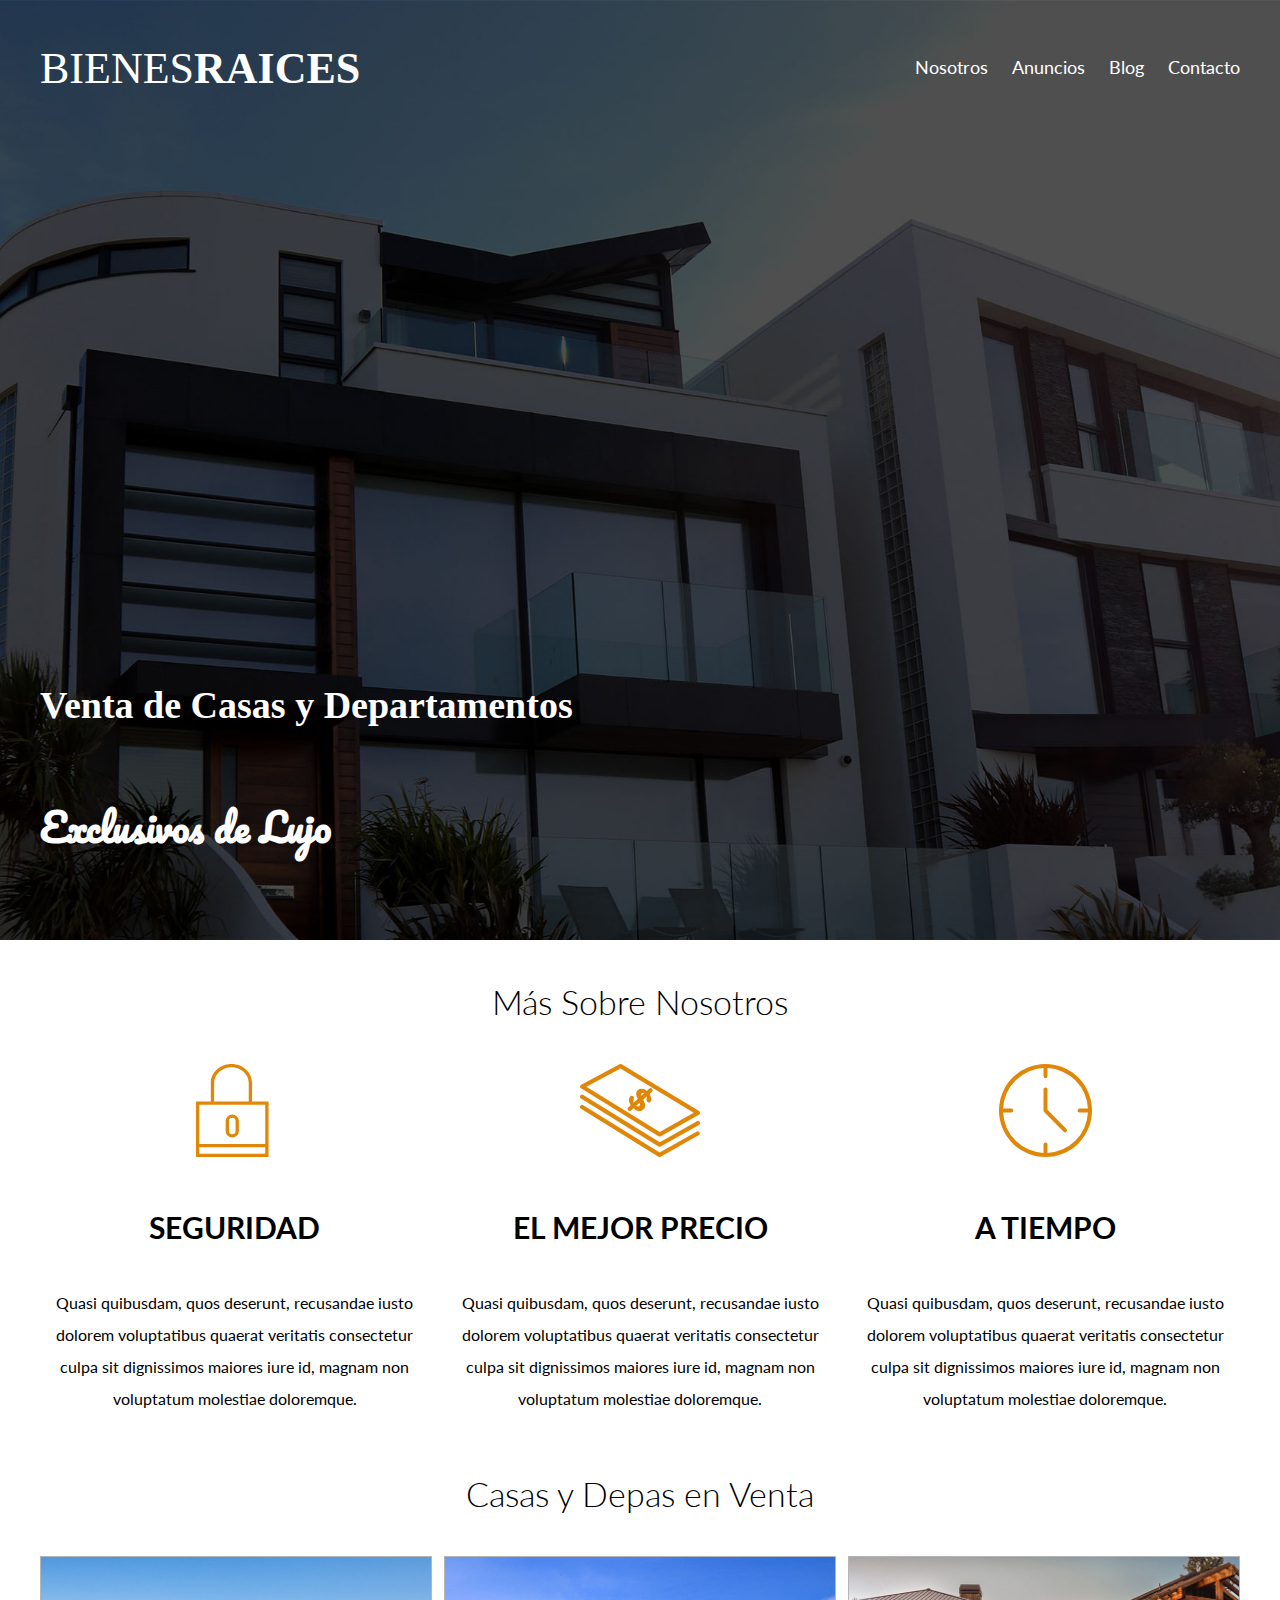
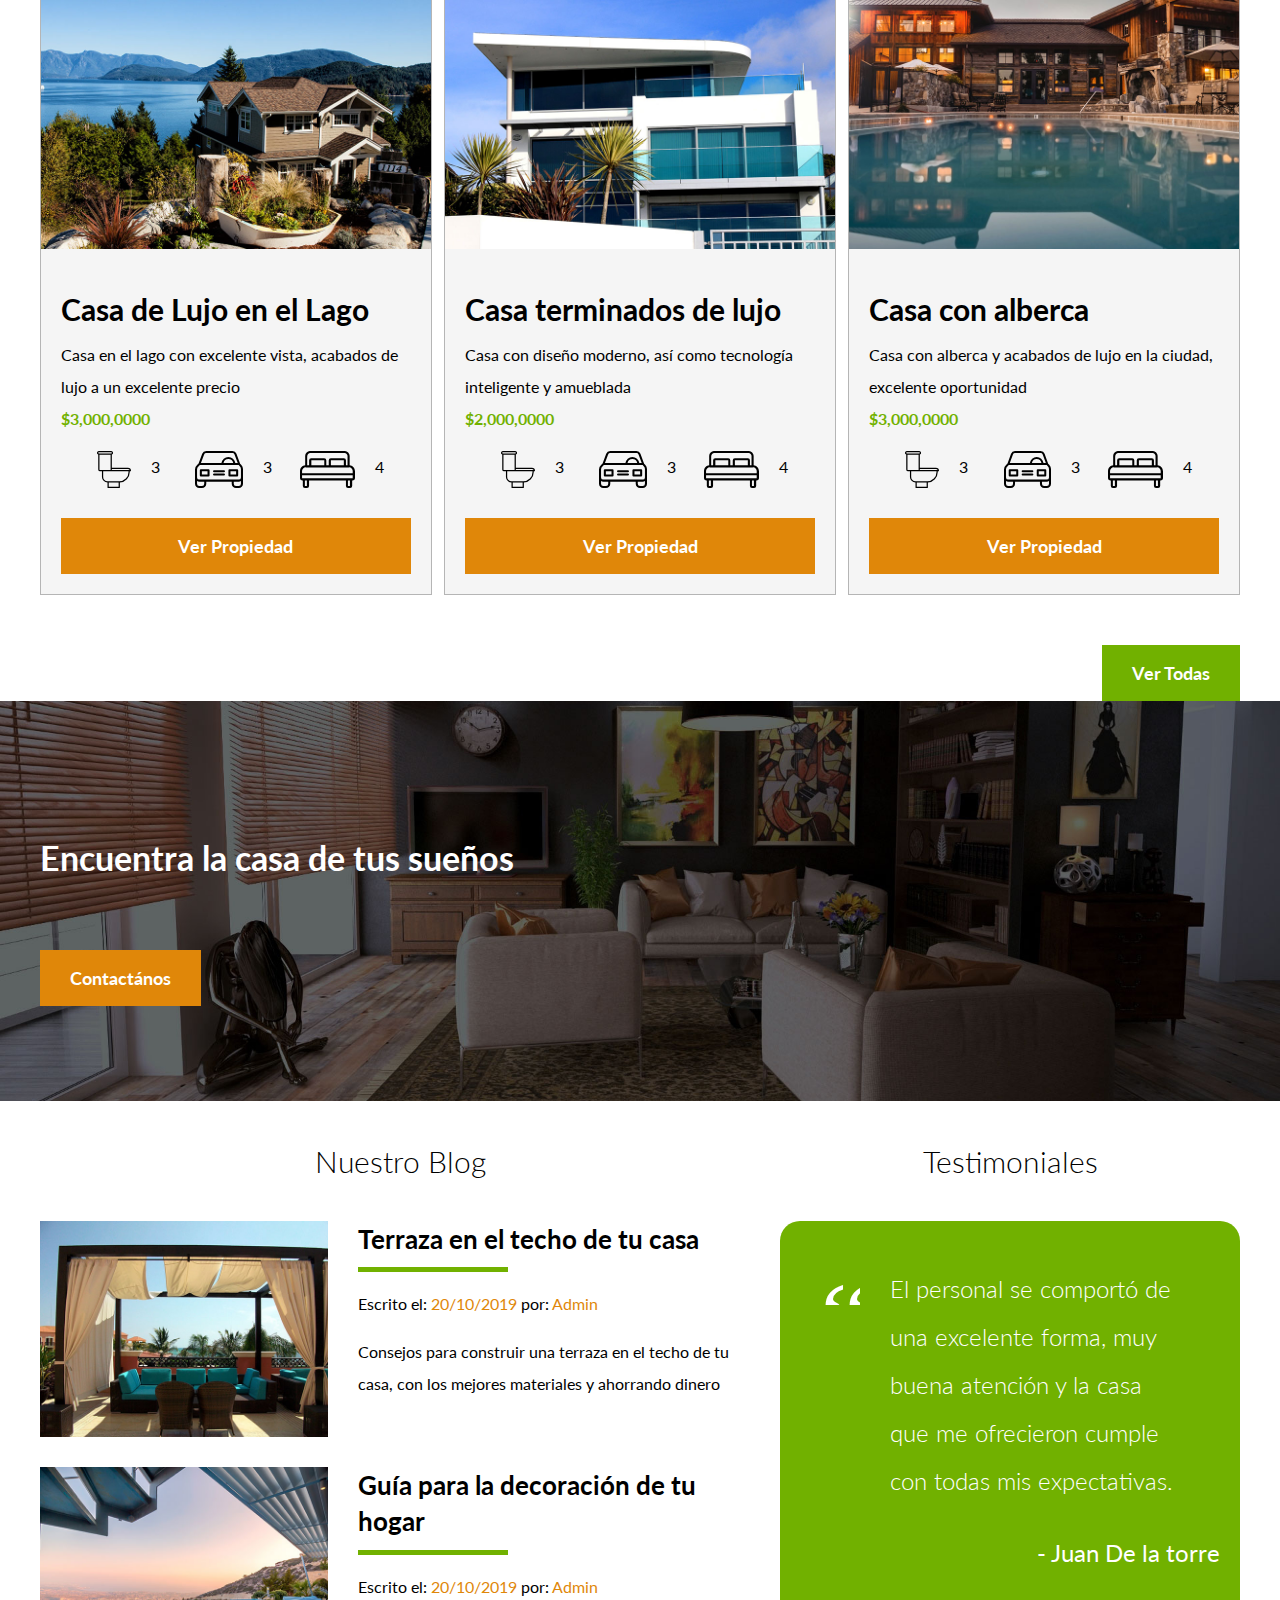
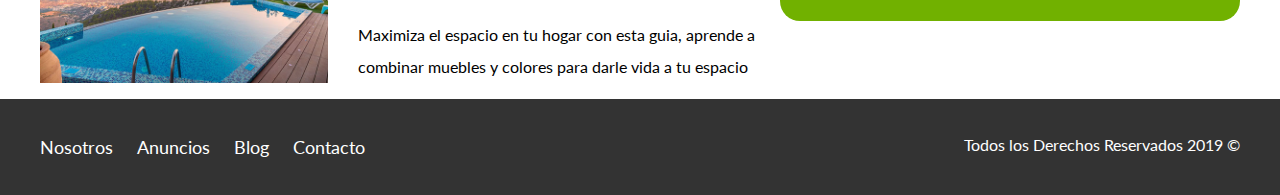
<file: index.html>
<!DOCTYPE html>
<html lang="en">

<head>
    <meta charset="UTF-8">
    <title>Bienes Raices</title>
    <link rel="stylesheet" href="normalize.css">
    <link rel="stylesheet" href="css/estilos.css">
    <link href="https://fonts.googleapis.com/css?family=Lato:300,400,700,900" rel="stylesheet"> 
    <link href="https://fonts.googleapis.com/css?family=Baloo+Bhai|Pacifico&display=swap" rel="stylesheet">
</head>

<body>

<!--Cabecera-->
    <header class="site-header cabecera">
        
        <div class="contenedor header">
              <!--este div controla los contenidos de la barra-->              
            <div class="logo-nav">                
                <img src="img/logo.svg" alt="Logotipo">            
              
                <!--Menu-->
                <nav class="navegar">
                    <a target="_blank" rel="noreferrer" href="nosotros.html">Nosotros</a>
                    <a target="_blank" rel="noreferrer" href="anuncios.html">Anuncios</a>
                    <a target="_blank" rel="noreferrer" href="blog.html">Blog</a>
                    <a target="_blank" rel="noreferrer" href="contacto.html">Contacto</a>
                </nav>

            </div>
            
            <div class="texto">
                    <h1 id="titulo1">Venta de Casas y Departamentos</h1>
                    <h1 id="titulo2">Exclusivos de Lujo</h1>
            </div>
           

        </div> 

    </header>

<!--Seccion nosotros-->
    <section class="contenedor nosotros">
        <h2 class="fw-300 centrar-texto">Más Sobre Nosotros</h2>
        <div class="iconos">
            <div class="icono">
                <img src="img/icono1.svg" alt="Icono Seguridad">
                <h3>Seguridad</h3>
                <p>Quasi quibusdam, quos deserunt, recusandae iusto dolorem voluptatibus quaerat veritatis consectetur culpa sit dignissimos maiores iure id, magnam non voluptatum molestiae doloremque.</p>
            </div>

            <div class="icono">
                <img src="img/icono2.svg" alt="Icono Mejor Precio">
                <h3>El Mejor Precio</h3>
                <p>Quasi quibusdam, quos deserunt, recusandae iusto dolorem voluptatibus quaerat veritatis consectetur culpa sit dignissimos maiores iure id, magnam non voluptatum molestiae doloremque.</p>
            </div>

            <div class="icono">
                <img src="img/icono3.svg" alt="Icono a Tiempo">
                <h3>A Tiempo</h3>
                <p>Quasi quibusdam, quos deserunt, recusandae iusto dolorem voluptatibus quaerat veritatis consectetur culpa sit dignissimos maiores iure id, magnam non voluptatum molestiae doloremque.</p>
            </div>
        </div>
    </section>

<!--Seccion Casas y departamentos-->
    <main class="contenedor">
        <h2 class="fw-300 centrar-texto">Casas y Depas en Venta</h2>
         <!--Division de anuncios-->
        <div class="anuncios">
         <!--anuncio particular-->
            <div class="anuncio">
                <img src="img/anuncio1.jpg" alt="Anuncio casa en el lago">
                <!--Contenido-->
                <div class="canuncio">
                    <h3>Casa de Lujo en el Lago</h3>
                    <p>Casa en el lago con excelente vista, acabados de lujo a un excelente precio</p>
                    <p class="precio">$3,000,0000</p>
                     <!--Iconos-->
                    <ul class="caracteristicas">
                        <li>
                            <img src="img/icono_wc.svg" alt="wc">
                            <p>3</p>
                        </li>
                        <li>
                            <img src="img/icono_estacionamiento.svg" alt="auto">
                            <p>3</p>
                        </li>
                        <li>
                            <img src="img/icono_dormitorio.svg" alt="habitacion">
                            <p>4</p>
                        </li>
                    </ul>
                    <!--Boton Amarillo-->
                    <a href="anuncio.html" class="boton boton-amarillo d-block">Ver Propiedad</a>
                </div>
            </div>

            <div class="anuncio">
                <img src="img/anuncio2.jpg" alt="Anuncio casa de lujo">
                <div class="canuncio">
                    <h3>Casa terminados de lujo</h3>
                    <p>Casa con diseño moderno, así como tecnología inteligente y amueblada</p>
                    <p class="precio">$2,000,0000</p>
                    <ul class="caracteristicas">
                        <li>
                            <img src="img/icono_wc.svg" alt="wc">
                            <p>3</p>
                        </li>
                        <li>
                            <img src="img/icono_estacionamiento.svg" alt="auto">
                            <p>3</p>
                        </li>
                        <li>
                            <img src="img/icono_dormitorio.svg" alt="habitacion">
                            <p>4</p>
                        </li>
                    </ul>

                    <a href="anuncio.html" class="boton boton-amarillo d-block">Ver Propiedad</a>
                </div>
            </div>

            <div class="anuncio">
                <img src="img/anuncio3.jpg" alt="Anuncio casa con alberca">
                <div class="canuncio">
                    <h3>Casa con alberca</h3>
                    <p>Casa con alberca y acabados de lujo en la ciudad, excelente oportunidad</p>
                    <p class="precio">$3,000,0000</p>
                    <ul class="caracteristicas">
                        <li>
                            <img src="img/icono_wc.svg" alt="wc">
                            <p>3</p>
                        </li>
                        <li>
                            <img src="img/icono_estacionamiento.svg" alt="auto">
                            <p>3</p>
                        </li>
                        <li>
                            <img src="img/icono_dormitorio.svg" alt="habitacion">
                            <p>4</p>
                        </li>
                    </ul>

                    <a href="anuncio.html" class="boton boton-amarillo d-block">Ver Propiedad</a>
                </div>
            </div>
        </div>
        <!--Boton verde-->
        <div class="ver-todas">
            <a href="anuncios.html" class="boton boton-verde">Ver Todas</a>
        </div>
    </main>

    <!--Contactoanos-->
    <section class="imagen-contacto">
        <div class="contenedor contacto">
            <h2>Encuentra la casa de tus sueños</h2>
            <a href="contacto.html" class="boton boton-amarillo">Contactános</a>
        </div>
    </section>

    <!--Blog-->
    <div class="seccion-blogs contenedor seccion">
        <section class="blog">
            <h3 class="centrar-texto fw-300">Nuestro Blog</h3>
           <!--articulo 1-->
            <article class="entrada">
                <div class="imagen">
                    <img src="img/blog1.jpg" alt="Entrada de blog">
                </div>
                <div class="articulo">
                    <a href="entrada.html">
                        <h4>Terraza  en el techo de tu casa</h4>
                    </a>
                    <p>Escrito el: <span> 20/10/2019 </span> por: <span> Admin </span> </p>
                    <p>Consejos para construir una terraza en el techo de tu casa, con los mejores materiales y ahorrando dinero</p>
                </div>
            </article>
            <!--articulo 2-->
            <article class="entrada">
                <div class="imagen">
                    <img src="img/blog2.jpg" alt="Entrada de blog">
                </div>
                <div class="articulo">
                    <a href="entrada.html">
                        <h4>Guía para la decoración de tu hogar</h4>
                    </a>
                    <p>Escrito el: <span> 20/10/2019 </span> por: <span> Admin </span> </p>
                    <p>Maximiza el espacio en tu hogar con esta guia, aprende a combinar muebles y colores para darle vida a tu espacio</p>
                </div>
            </article>
        </section>
        <!--Testimonial-->
        <section class="testimonial">
            <h3 class="centrar-texto fw-300">Testimoniales</h3>
            <div class="testimonio">
                
                <blockquote>
                    El personal se comportó de una excelente forma, muy buena atención y la casa que me ofrecieron cumple con todas mis expectativas.
                </blockquote>
                <p>- Juan De la torre</p>
            </div>
        </section>

    </div>

    <!--Pie-->
    <footer class="pie seccion">
        <div class="contenedor pie2">
            <nav class="navegar">
                <a target="_blank" rel="noreferrer" href="nosotros.html">Nosotros</a>
                <a target="_blank" rel="noreferrer" href="anuncios.html">Anuncios</a>
                <a target="_blank" rel="noreferrer" href="blog.html">Blog</a>
                <a target="_blank" rel="noreferrer" href="contacto.html">Contacto</a>
            </nav>
            <p class="derechos">Todos los Derechos Reservados 2019 &copy; </p>
        </div>
    </footer>

</body>

</html>
</file>
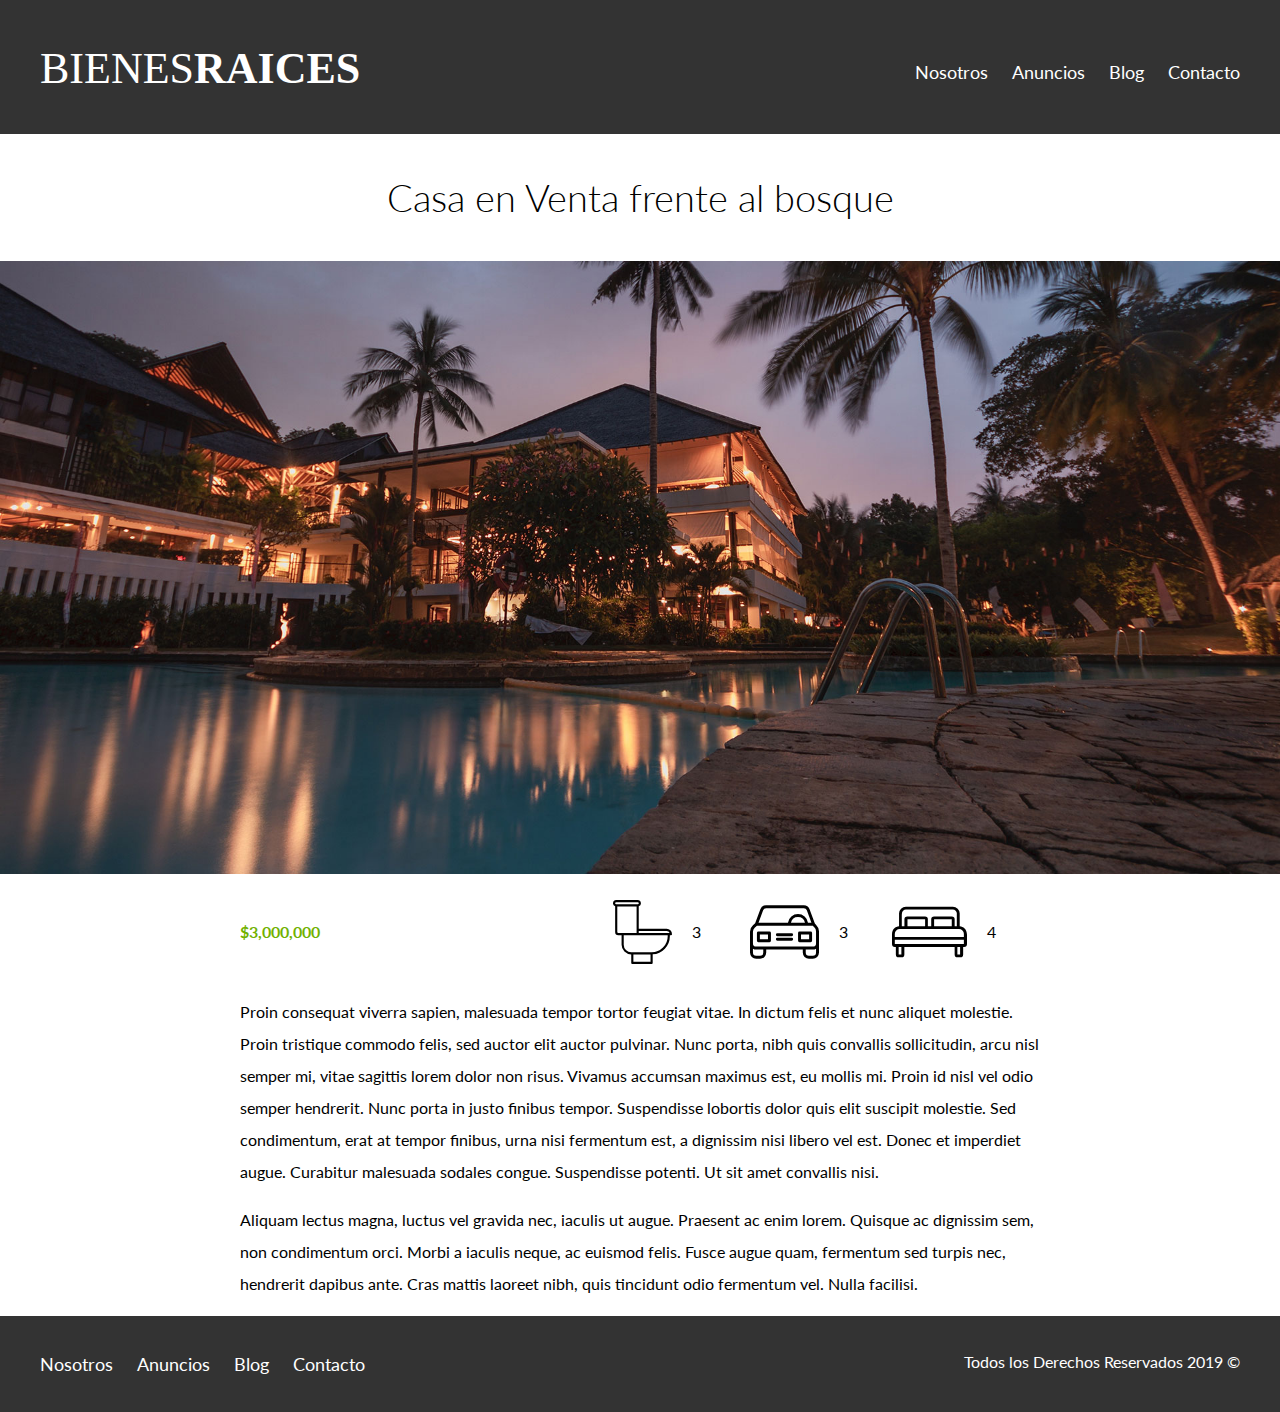
<file: anuncio.html>
<!DOCTYPE html>
<html lang="en">
<head>
    <meta charset="UTF-8">
    <title>Bienes Raices</title>
    <link rel="stylesheet" href="normalize.css">
    <link rel="stylesheet" href="css/estilos.css">
    <link href="https://fonts.googleapis.com/css?family=Lato:300,400,700,900" rel="stylesheet">
</head>
<body>

    <header class="site-header">
        <div class="contenedor header">
            <div class="logo-nav">
                <a href="/">
                    <img src="img/logo.svg" alt="Logotipo de Bienes Raices">
                </a>
               
                <nav class="navegar">
                    <a target="_blank" rel="noreferrer" href="nosotros.html">Nosotros</a>
                    <a target="_blank" rel="noreferrer" href="anuncios.html">Anuncios</a>
                    <a target="_blank" rel="noreferrer" href="blog.html">Blog</a>
                    <a target="_blank" rel="noreferrer" href="contacto.html">Contacto</a>
                </nav>
            </div>
        </div>
    </header>

    <h1 class="fw-300 centrar-texto">Casa en Venta frente al bosque</h1>
    <img src="img/destacada.jpg" alt="Imagen Anuncio">

    <main class="contenedor seccion contenido-centrado">
        <div class="resumen-propiedad">
            <p class="precio">$3,000,000</p>
            <ul class="caracteristicas">
                <li>
                    <img src="img/icono_wc.svg" alt="wc">
                    <p>3</p>
                </li>
                <li>
                    <img src="img/icono_estacionamiento.svg" alt="auto">
                    <p>3</p>
                </li>
                <li>
                    <img src="img/icono_dormitorio.svg" alt="habitacion">
                    <p>4</p>
                </li>
            </ul>
        </div>

        <p>Proin consequat viverra sapien, malesuada tempor tortor feugiat vitae. In dictum felis et nunc aliquet molestie. Proin tristique commodo felis, sed auctor elit auctor pulvinar. Nunc porta, nibh quis convallis sollicitudin, arcu nisl semper mi, vitae sagittis lorem dolor non risus. Vivamus accumsan maximus est, eu mollis mi. Proin id nisl vel odio semper hendrerit. Nunc porta in justo finibus tempor. Suspendisse lobortis dolor quis elit suscipit molestie. Sed condimentum, erat at tempor finibus, urna nisi fermentum est, a dignissim nisi libero vel est. Donec et imperdiet augue. Curabitur malesuada sodales congue. Suspendisse potenti. Ut sit amet convallis nisi.</p>

        <p>Aliquam lectus magna, luctus vel gravida nec, iaculis ut augue. Praesent ac enim lorem. Quisque ac dignissim sem, non condimentum orci. Morbi a iaculis neque, ac euismod felis. Fusce augue quam, fermentum sed turpis nec, hendrerit dapibus ante. Cras mattis laoreet nibh, quis tincidunt odio fermentum vel. Nulla facilisi.</p>
    </main>

    <footer class="pie seccion">
        <div class="contenedor pie2">
            <nav class="navegar">
                <a target="_blank" rel="noreferrer" href="nosotros.html">Nosotros</a>
                <a target="_blank" rel="noreferrer" href="anuncios.html">Anuncios</a>
                <a target="_blank" rel="noreferrer" href="blog.html">Blog</a>
                <a target="_blank" rel="noreferrer" href="contacto.html">Contacto</a>
            </nav>
            <p class="derechos">Todos los Derechos Reservados 2019 &copy; </p>
        </div>
    </footer>
</body>
</html>
</file>
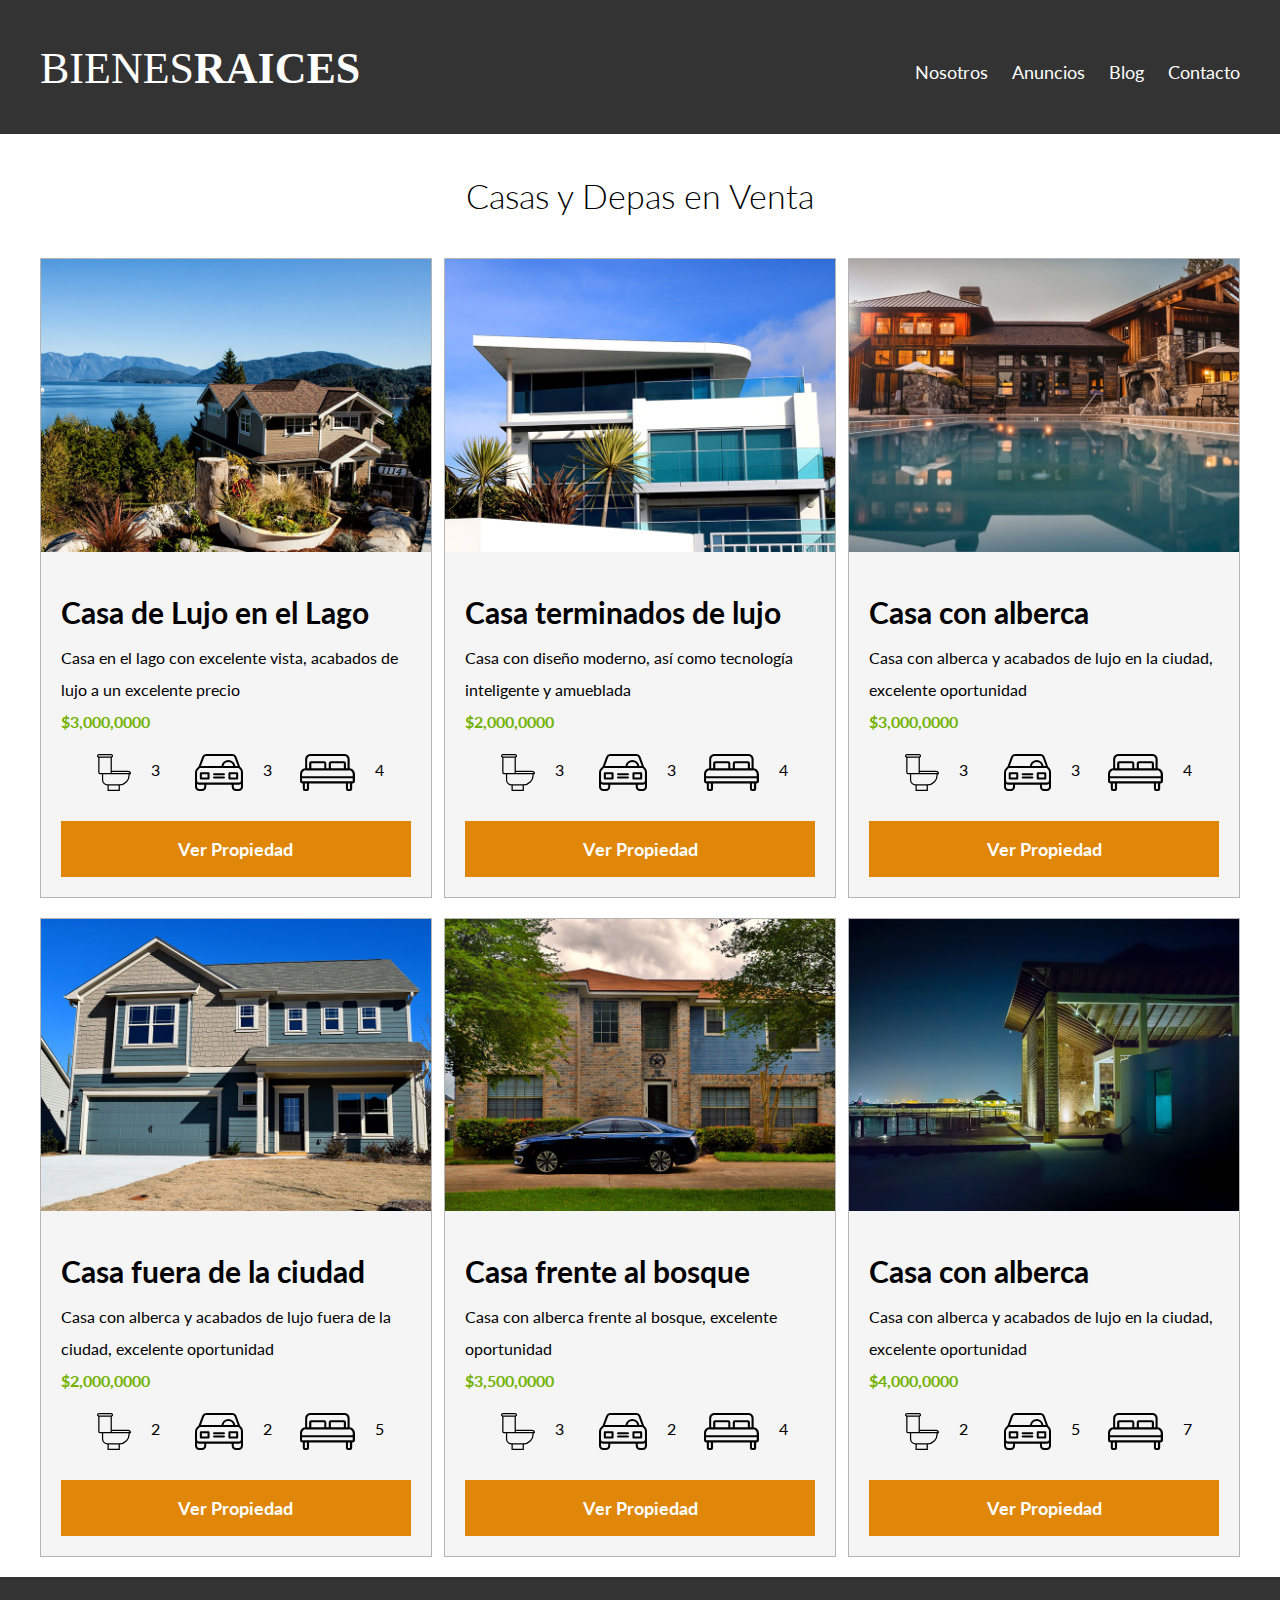
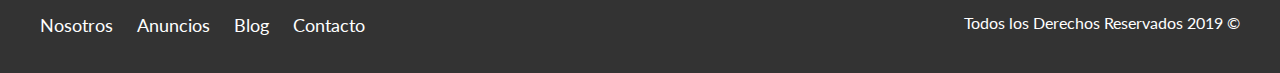
<file: anuncios.html>
<!DOCTYPE html>
<html lang="en">
<head>
  <meta charset="UTF-8">
  <title>Bienes Raices</title>
  <link rel="stylesheet" href="normalize.css">
  <link rel="stylesheet" href="css/estilos.css">
  <link href="https://fonts.googleapis.com/css?family=Lato:300,400,700,900" rel="stylesheet">   
</head>
<body>

    <header class="site-header">
        <div class="contenedor header">
            <div class="logo-nav">
                <a href="/">
                    <img src="img/logo.svg" alt="Logotipo de Bienes Raices">
                </a>
               
                <nav class="navegar">
                    <a target="_blank" rel="noreferrer" href="nosotros.html">Nosotros</a>
                    <a target="_blank" rel="noreferrer" href="anuncios.html">Anuncios</a>
                    <a target="_blank" rel="noreferrer" href="blog.html">Blog</a>
                    <a target="_blank" rel="noreferrer" href="contacto.html">Contacto</a>
                </nav>
            </div>
        </div> 
    </header>

    <main class="contenedor">
        <h2 class="fw-300 centrar-texto">Casas y Depas en Venta</h2>

        <div class="anuncios">
            <div class="anuncio">
                <img src="img/anuncio1.jpg" alt="Anuncio casa en el lago">
                <div class="canuncio">
                    <h3>Casa de Lujo en el Lago</h3>
                    <p>Casa en el lago con excelente vista, acabados de lujo a un excelente precio</p>
                    <p class="precio">$3,000,0000</p>

                    <ul class="caracteristicas">
                        <li>
                            <img src="img/icono_wc.svg" alt="wc">
                            <p>3</p>
                        </li>
                        <li>
                            <img src="img/icono_estacionamiento.svg" alt="auto">
                            <p>3</p>
                        </li>
                        <li>
                            <img src="img/icono_dormitorio.svg" alt="habitacion">
                            <p>4</p>
                        </li>
                    </ul>


                    <a href="anuncio.html" class="boton boton-amarillo d-block">Ver Propiedad</a>
                </div>
            </div>

            <div class="anuncio">
                <img src="img/anuncio2.jpg" alt="Anuncio casa de lujo">
                <div class="canuncio">
                    <h3>Casa terminados de lujo</h3>
                    <p>Casa con diseño moderno, así como tecnología inteligente y amueblada</p>
                    <p class="precio">$2,000,0000</p>
                    <ul class="caracteristicas">
                        <li>
                            <img src="img/icono_wc.svg" alt="wc">
                            <p>3</p>
                        </li>
                        <li>
                            <img src="img/icono_estacionamiento.svg" alt="auto">
                            <p>3</p>
                        </li>
                        <li>
                            <img src="img/icono_dormitorio.svg" alt="icono habitaciones">
                            <p>4</p>
                        </li>
                    </ul>

                    <a href="anuncio.html" class="boton boton-amarillo d-block">Ver Propiedad</a>
                </div>
            </div>

            <div class="anuncio">
                <img src="img/anuncio3.jpg" alt="Anuncio casa con alberca">
                <div class="canuncio">
                    <h3>Casa con alberca</h3>
                    <p>Casa con alberca y acabados de lujo en la ciudad, excelente oportunidad</p>
                    <p class="precio">$3,000,0000</p>
                    <ul class="caracteristicas">
                        <li>
                            <img src="img/icono_wc.svg" alt="wc">
                            <p>3</p>
                        </li>
                        <li>
                            <img src="img/icono_estacionamiento.svg" alt="auto">
                            <p>3</p>
                        </li>
                        <li>
                            <img src="img/icono_dormitorio.svg" alt="habitacion">
                            <p>4</p>
                        </li>
                    </ul>

                    <a href="anuncio.html" class="boton boton-amarillo d-block">Ver Propiedad</a>
                </div>
            </div> 

            <div class="anuncio">
                <img src="img/anuncio4.jpg" alt="Anuncio casa de lujo">
                <div class="canuncio">
                    <h3>Casa fuera de la ciudad</h3>
                    <p>Casa con alberca y acabados de lujo fuera de la ciudad, excelente oportunidad</p>
                    <p class="precio">$2,000,0000</p>
                    <ul class="caracteristicas">
                        <li>
                            <img src="img/icono_wc.svg" alt="wc">
                            <p>2</p>
                        </li>
                        <li>
                            <img src="img/icono_estacionamiento.svg" alt="auto">
                            <p>2</p>
                        </li>
                        <li>
                            <img src="img/icono_dormitorio.svg" alt="habitacion">
                            <p>5</p>
                        </li>
                    </ul>

                    <a href="anuncio.html" class="boton boton-amarillo d-block">Ver Propiedad</a>
                </div>
            </div> 
        
            <div class="anuncio">
                <img src="img/anuncio5.jpg" alt="Anuncio casa con alberca">
                <div class="canuncio">
                    <h3>Casa frente al bosque</h3>
                    <p>Casa con alberca frente al bosque, excelente oportunidad</p>
                    <p class="precio">$3,500,0000</p>
                    <ul class="caracteristicas">
                        <li>
                            <img src="img/icono_wc.svg" alt="wc">
                            <p>3</p>
                        </li>
                        <li>
                            <img src="img/icono_estacionamiento.svg" alt="auto">
                            <p>2</p>
                        </li>
                        <li>
                            <img src="img/icono_dormitorio.svg" alt="habitacion">
                            <p>4</p>
                        </li>
                    </ul>

                    <a href="anuncio.html" class="boton boton-amarillo d-block">Ver Propiedad</a>
                </div>
            </div> 

            <div class="anuncio">
                <img src="img/anuncio6.jpg" alt="Anuncio casa con alberca">
                <div class="canuncio">
                    <h3>Casa con alberca</h3>
                    <p>Casa con alberca y acabados de lujo en la ciudad, excelente oportunidad</p>
                    <p class="precio">$4,000,0000</p>
                    <ul class="caracteristicas">
                        <li>
                            <img src="img/icono_wc.svg" alt="wc">
                            <p>2</p>
                        </li>
                        <li>
                            <img src="img/icono_estacionamiento.svg" alt="auto">
                            <p>5</p>
                        </li>
                        <li>
                            <img src="img/icono_dormitorio.svg" alt="habitacion">
                            <p>7</p>
                        </li>
                    </ul>

                    <a href="anuncio.html" class="boton boton-amarillo d-block">Ver Propiedad</a>
                </div>
            </div> 
        </div>
    </main>

    <footer class="pie seccion">
        <div class="contenedor pie2">
            <nav class="navegar">
                <a target="_blank" rel="noreferrer" href="nosotros.html">Nosotros</a>
                <a target="_blank" rel="noreferrer" href="anuncios.html">Anuncios</a>
                <a target="_blank" rel="noreferrer" href="blog.html">Blog</a>
                <a target="_blank" rel="noreferrer" href="contacto.html">Contacto</a>
            </nav>
            <p class="derechos">Todos los Derechos Reservados 2019 &copy; </p>
        </div>
    </footer>
</body>
</html>
</file>
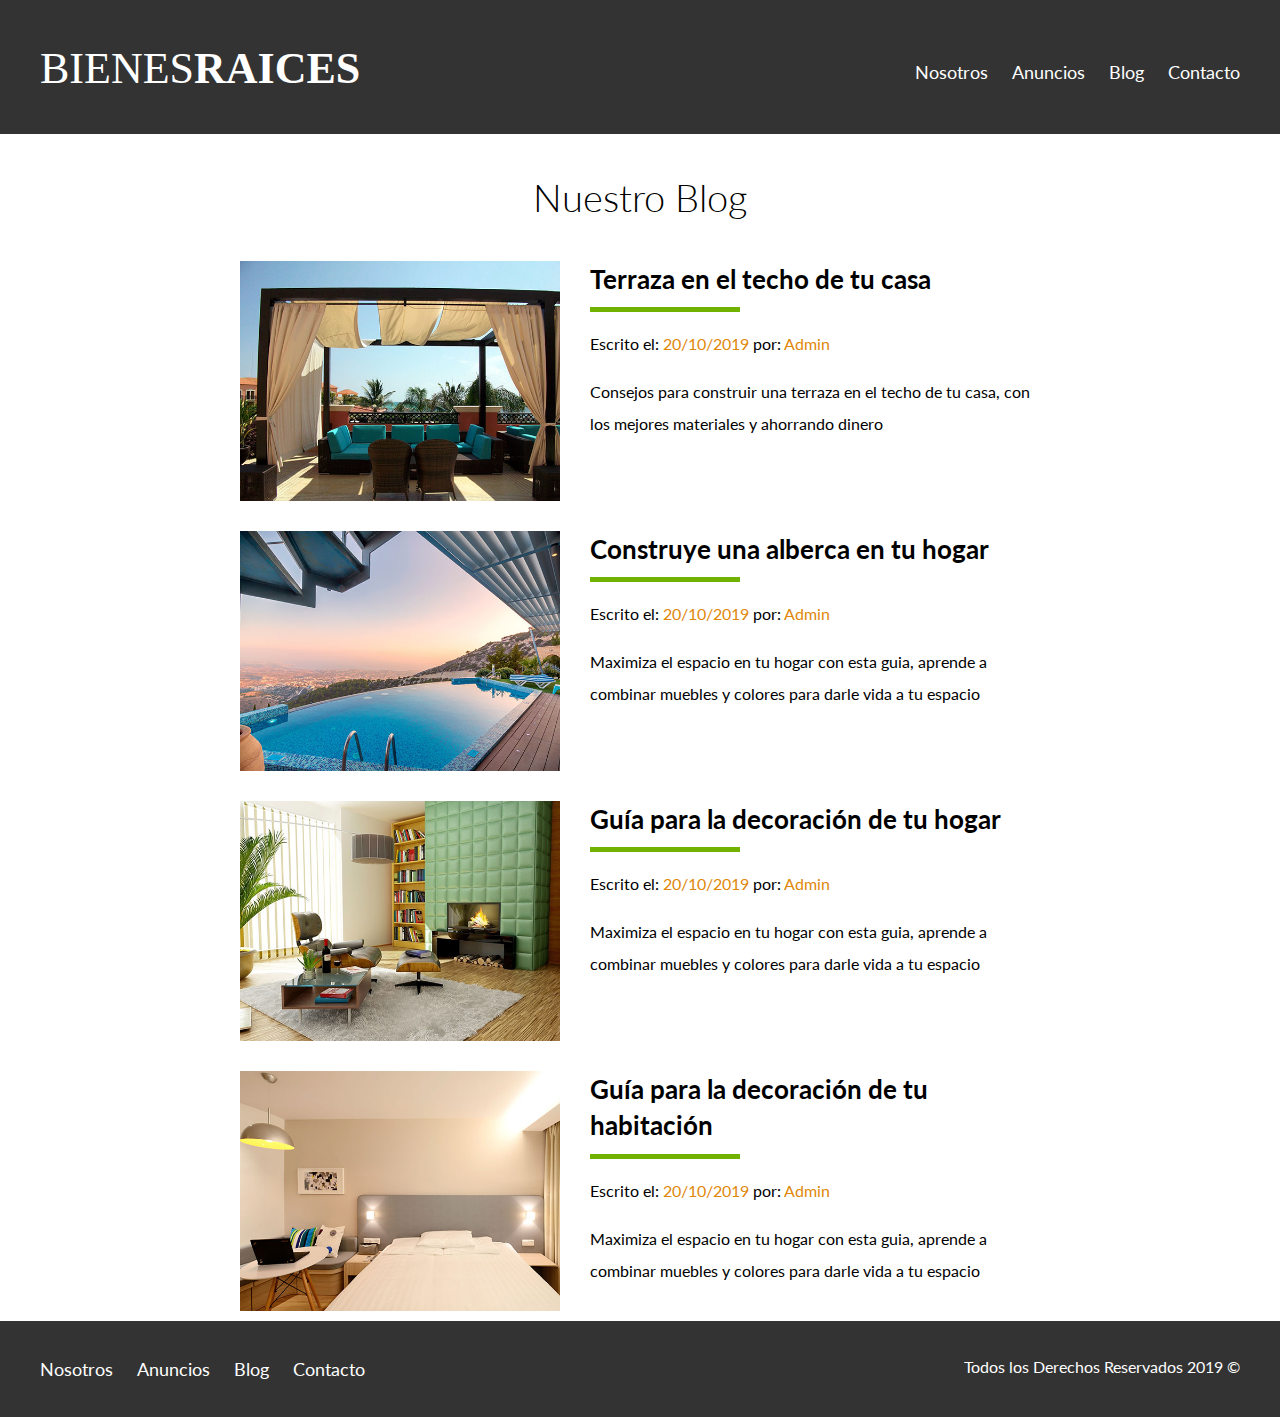
<file: blog.html>
<!DOCTYPE html>
<html lang="en">
<head>
    <meta charset="UTF-8">
    <title>Bienes Raices</title>
    <link rel="stylesheet" href="normalize.css">
    <link rel="stylesheet" href="css/estilos.css">
    <link href="https://fonts.googleapis.com/css?family=Lato:300,400,700,900" rel="stylesheet">
</head>
<body>

    <header class="site-header">
        <div class="contenedor header">
            <div class="logo-nav">
                <a href="/">
                    <img src="img/logo.svg" alt="Logotipo de Bienes Raices">
                </a>
               
                <nav class="navegar">
                    <a target="_blank" rel="noreferrer" href="nosotros.html">Nosotros</a>
                    <a target="_blank" rel="noreferrer" href="anuncios.html">Anuncios</a>
                    <a target="_blank" rel="noreferrer" href="blog.html">Blog</a>
                    <a target="_blank" rel="noreferrer" href="contacto.html">Contacto</a>
                </nav>
            </div>
        </div>
    </header>    

    <main class="contenedor seccion contenido-centrado">
        <h1 class="fw-300 centrar-texto">Nuestro Blog</h1>

        <article class="entrada">
            <div class="imagen">
                <img src="img/blog1.jpg" alt="Entrada de blog">
            </div>
            <div class="articulo">
                <a href="entrada.html">
                    <h4>Terraza  en el techo de tu casa</h4>
                </a>
                <p>Escrito el: <span> 20/10/2019 </span> por: <span> Admin </span> </p>
                <p>Consejos para construir una terraza en el techo de tu casa, con los mejores materiales y ahorrando dinero</p>
            </div>
        </article>

        <article class="entrada">
            <div class="imagen">
                <img src="img/blog2.jpg" alt="Entrada de blog">
            </div>
            <div class="articulo">
                <a href="entrada.html">
                    <h4>Construye una alberca en tu hogar</h4>
                </a>
                <p>Escrito el: <span> 20/10/2019 </span> por: <span> Admin </span> </p>
                <p>Maximiza el espacio en tu hogar con esta guia, aprende a combinar muebles y colores para darle vida a tu espacio</p>
            </div>
        </article>

        <article class="entrada">
            <div class="imagen">
                <img src="img/blog3.jpg" alt="Entrada de blog">
            </div>
            <div class="articulo">
                <a href="entrada.html">
                    <h4>Guía para la decoración de tu hogar</h4>
                </a>
                <p>Escrito el: <span> 20/10/2019 </span> por: <span> Admin </span> </p>
                <p>Maximiza el espacio en tu hogar con esta guia, aprende a combinar muebles y colores para darle vida a tu espacio</p>
            </div>
        </article>

        <article class="entrada">
            <div class="imagen">
                <img src="img/blog4.jpg" alt="Entrada de blog">
            </div>
            <div class="articulo">
                <a href="entrada.html">
                    <h4>Guía para la decoración de tu habitación</h4>
                </a>
                <p>Escrito el: <span> 20/10/2019 </span> por: <span> Admin </span> </p>
                <p>Maximiza el espacio en tu hogar con esta guia, aprende a combinar muebles y colores para darle vida a tu espacio</p>
            </div>
        </article>
    </main>

    <footer class="pie seccion">
        <div class="contenedor pie2">
            <nav class="navegar">
                <a target="_blank" rel="noreferrer" href="nosotros.html">Nosotros</a>
                <a target="_blank" rel="noreferrer" href="anuncios.html">Anuncios</a>
                <a target="_blank" rel="noreferrer" href="blog.html">Blog</a>
                <a target="_blank" rel="noreferrer" href="contacto.html">Contacto</a>
            </nav>
            <p class="derechos">Todos los Derechos Reservados 2019 &copy; </p>
        </div>
    </footer>
</body>
</html>
</file>
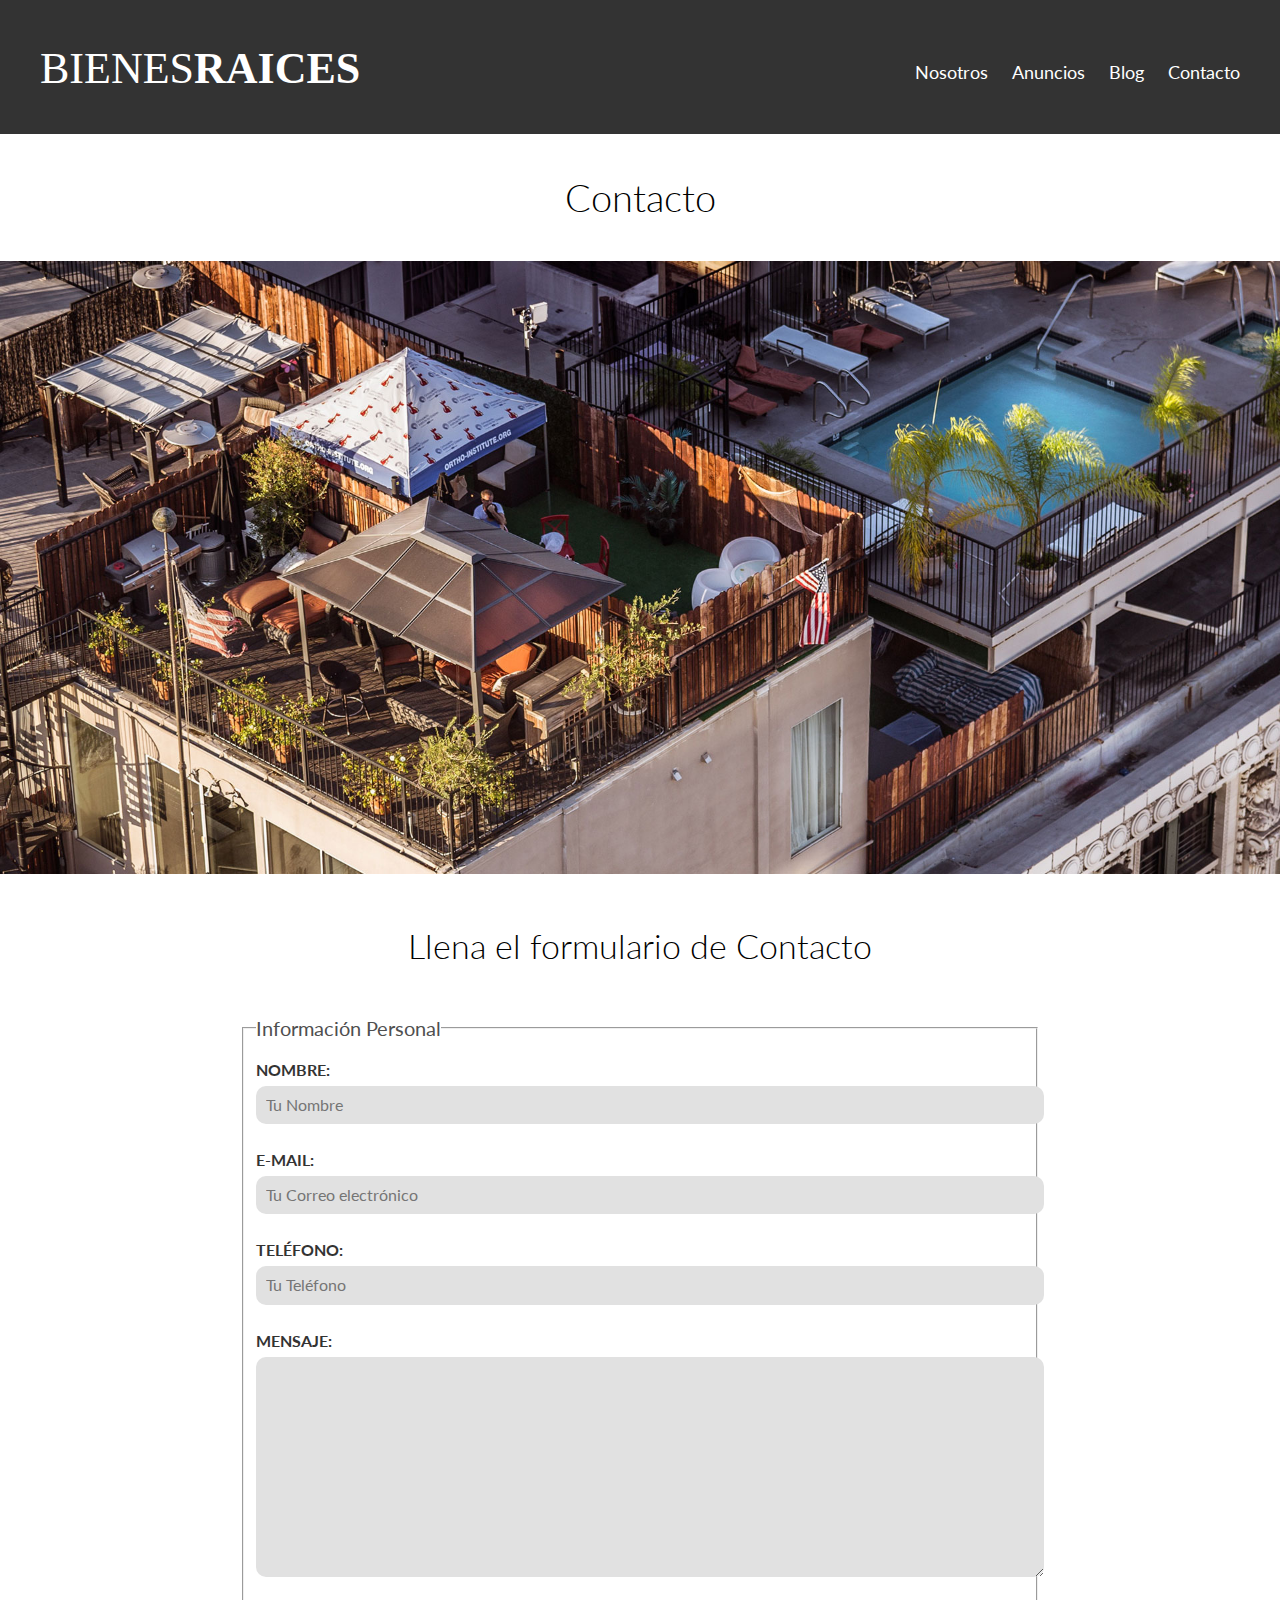
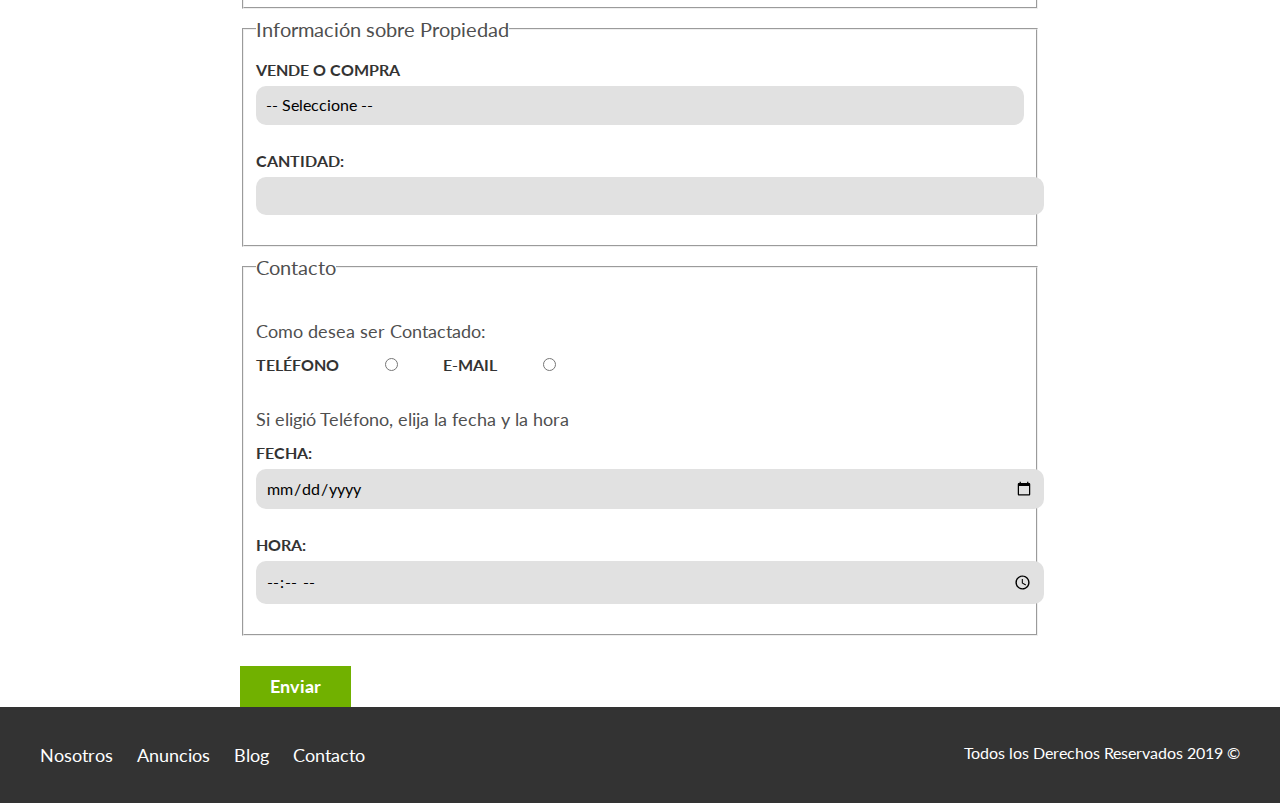
<file: contacto.html>
<!DOCTYPE html>
<html lang="en">
<head>
  <meta charset="UTF-8">
  <title>Bienes Raices</title>
  <link rel="stylesheet" href="normalize.css">
  <link rel="stylesheet" href="css/estilos.css">
  <link href="https://fonts.googleapis.com/css?family=Lato:300,400,700,900" rel="stylesheet">
</head>
<body>

    <header class="site-header">
        <div class="contenedor header">
            <div class="logo-nav">
                <a href="/">
                    <img src="img/logo.svg" alt="Logotipo de Bienes Raices">
                </a>
               
                <nav class="navegar">
                    <a target="_blank" rel="noreferrer" href="nosotros.html">Nosotros</a>
                    <a target="_blank" rel="noreferrer" href="anuncios.html">Anuncios</a>
                    <a target="_blank" rel="noreferrer" href="blog.html">Blog</a>
                    <a target="_blank" rel="noreferrer" href="contacto.html">Contacto</a>
                </nav>
            </div>
        </div>
    </header>

    <h1 class="fw-300 centrar-texto">Contacto</h1>
    <img src="img/destacada3.jpg" alt="Imagen Principal">

    <main class="contenedor seccion contenido-centrado">
        <h2 class="fw-300 centrar-texto">Llena el formulario de Contacto</h2>

        <form class="contacto" action="">
            <fieldset>
                <legend>Información Personal</legend>
                <label for="nombre">Nombre:</label>
                <input type="text" id="nombre" placeholder="Tu Nombre">

                <label for="email">E-mail: </label>
                <input type="email" id="email" placeholder="Tu Correo electrónico" required>

                <label for="telefono">Teléfono:</label>
                <input type="tel" id="telefono" placeholder="Tu Teléfono" required>

                <label for="mensaje">Mensaje: </label>
                <textarea  id="mensaje"></textarea>

            </fieldset>
                

            <fieldset>
                <legend>Información sobre Propiedad</legend>
                <label for="opciones">Vende o Compra</label>
                <select id="opciones">
                    <option value="" disabled selected>-- Seleccione --</option>
                    <option value="Compra">Compra</option>
                    <option value="Vende">Vende</option>
                </select>

                <label for="cantidad">Cantidad:</label>
                <input type="number" min="0" max="100" step="5">
            </fieldset>

            <fieldset>
                <legend>Contacto</legend>

                <p>Como desea ser Contactado:</p>

                <div class="forma-contacto">
                    <label for="telefono">Teléfono</label>
                    <input type="radio" name="contacto" value="telefono" id="telefono">

                    <label for="correo">E-mail</label>
                    <input type="radio" name="contacto" value="correo" id="correo">
                </div>

                <p>Si eligió Teléfono, elija la fecha y la hora</p>
                <label for="fecha">Fecha:</label>
                <input type="date" id="fecha">

                <label for="hora">Hora:</label>
                <input type="time" id="hora" min="09:00" max="18:00">

     
            </fieldset>

            <input type="submit" value="Enviar" class="boton boton-verde">

        </form>
    </main>

    <footer class="pie seccion">
        <div class="contenedor pie2">
            <nav class="navegar">
                <a target="_blank" rel="noreferrer" href="nosotros.html">Nosotros</a>
                <a target="_blank" rel="noreferrer" href="anuncios.html">Anuncios</a>
                <a target="_blank" rel="noreferrer" href="blog.html">Blog</a>
                <a target="_blank" rel="noreferrer" href="contacto.html">Contacto</a>
            </nav>
            <p class="derechos">Todos los Derechos Reservados 2019 &copy; </p>
        </div>
    </footer>
</body>
</html>
</file>
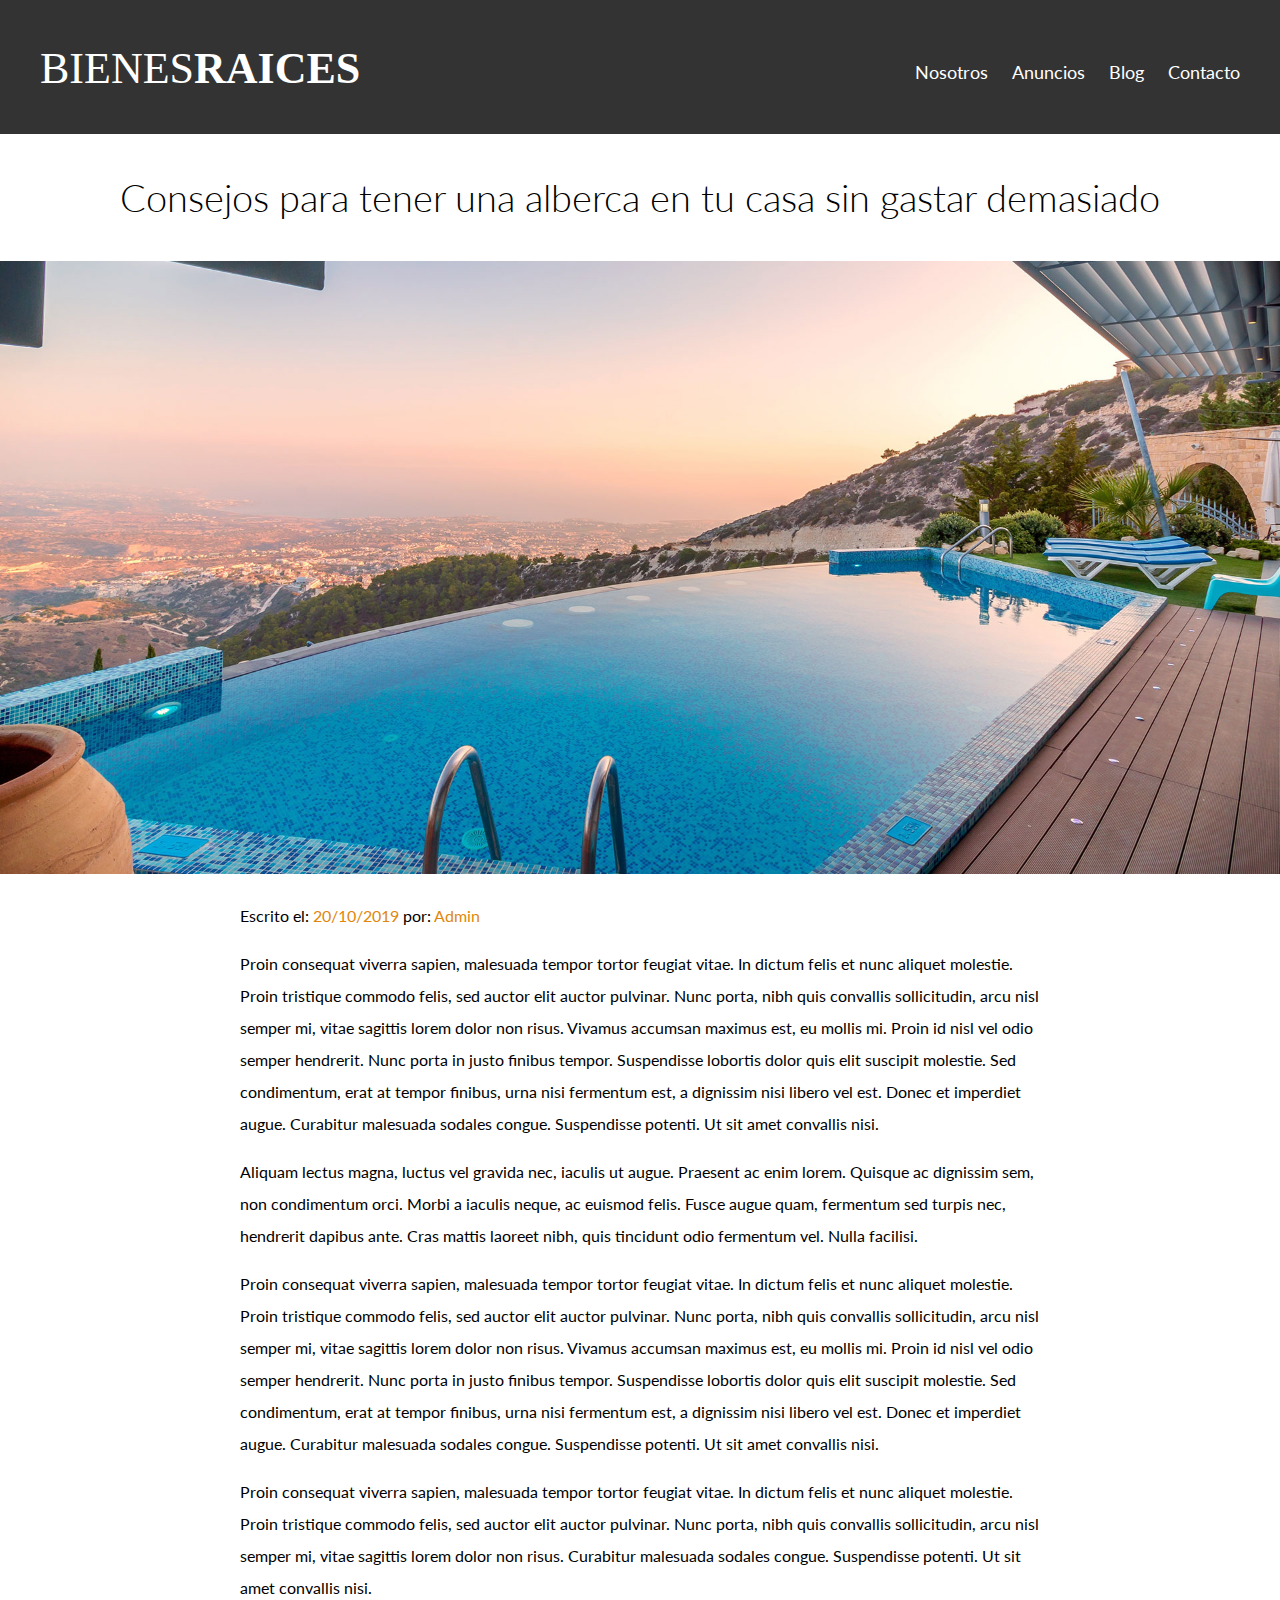
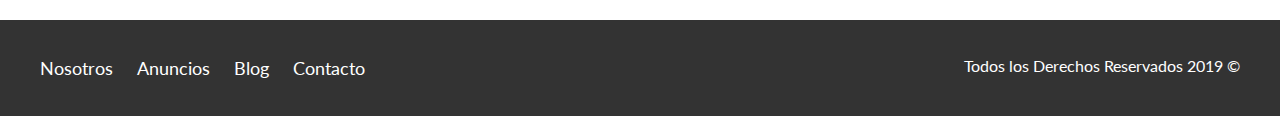
<file: entrada.html>
<!DOCTYPE html>
<html lang="en">
<head>
    <meta charset="UTF-8">
    <title>Bienes Raices</title>
    <link rel="stylesheet" href="normalize.css">
    <link rel="stylesheet" href="css/estilos.css">
    <link href="https://fonts.googleapis.com/css?family=Lato:300,400,700,900" rel="stylesheet">
</head>
<body>

    <header class="site-header">
        <div class="contenedor header">
            <div class="logo-nav">
                <a href="/">
                    <img src="img/logo.svg" alt="Logotipo de Bienes Raices">
                </a>
               
                <nav class="navegar">
                    <a target="_blank" rel="noreferrer" href="nosotros.html">Nosotros</a>
                    <a target="_blank" rel="noreferrer" href="anuncios.html">Anuncios</a>
                    <a target="_blank" rel="noreferrer" href="blog.html">Blog</a>
                    <a target="_blank" rel="noreferrer" href="contacto.html">Contacto</a>
                </nav>
            </div>
        </div> 
    </header>

    <h1 class="fw-300 centrar-texto">Consejos para tener una alberca en tu casa sin gastar demasiado</h1>

    <img src="img/destacada2.jpg" alt="Imagen Principal">

    <main class="contenedor seccion contenido-centrado articulo">
        <p>Escrito el: <span> 20/10/2019 </span> por: <span> Admin </span> </p>
        <p>Proin consequat viverra sapien, malesuada tempor tortor feugiat vitae. In dictum felis et nunc aliquet molestie. Proin tristique commodo felis, sed auctor elit auctor pulvinar. Nunc porta, nibh quis convallis sollicitudin, arcu nisl semper mi, vitae sagittis lorem dolor non risus. Vivamus accumsan maximus est, eu mollis mi. Proin id nisl vel odio semper hendrerit. Nunc porta in justo finibus tempor. Suspendisse lobortis dolor quis elit suscipit molestie. Sed condimentum, erat at tempor finibus, urna nisi fermentum est, a dignissim nisi libero vel est. Donec et imperdiet augue. Curabitur malesuada sodales congue. Suspendisse potenti. Ut sit amet convallis nisi.</p>
        <p>Aliquam lectus magna, luctus vel gravida nec, iaculis ut augue. Praesent ac enim lorem. Quisque ac dignissim sem, non condimentum orci. Morbi a iaculis neque, ac euismod felis. Fusce augue quam, fermentum sed turpis nec, hendrerit dapibus ante. Cras mattis laoreet nibh, quis tincidunt odio fermentum vel. Nulla facilisi.</p>
        <p>Proin consequat viverra sapien, malesuada tempor tortor feugiat vitae. In dictum felis et nunc aliquet molestie. Proin tristique commodo felis, sed auctor elit auctor pulvinar. Nunc porta, nibh quis convallis sollicitudin, arcu nisl semper mi, vitae sagittis lorem dolor non risus. Vivamus accumsan maximus est, eu mollis mi. Proin id nisl vel odio semper hendrerit. Nunc porta in justo finibus tempor. Suspendisse lobortis dolor quis elit suscipit molestie. Sed condimentum, erat at tempor finibus, urna nisi fermentum est, a dignissim nisi libero vel est. Donec et imperdiet augue. Curabitur malesuada sodales congue. Suspendisse potenti. Ut sit amet convallis nisi.</p>
        <p>Proin consequat viverra sapien, malesuada tempor tortor feugiat vitae. In dictum felis et nunc aliquet molestie. Proin tristique commodo felis, sed auctor elit auctor pulvinar. Nunc porta, nibh quis convallis sollicitudin, arcu nisl semper mi, vitae sagittis lorem dolor non risus.  Curabitur malesuada sodales congue. Suspendisse potenti. Ut sit amet convallis nisi.</p>
    </main>

    <footer class="pie seccion">
        <div class="contenedor pie2">
            <nav class="navegar">
                <a target="_blank" rel="noreferrer" href="nosotros.html">Nosotros</a>
                <a target="_blank" rel="noreferrer" href="anuncios.html">Anuncios</a>
                <a target="_blank" rel="noreferrer" href="blog.html">Blog</a>
                <a target="_blank" rel="noreferrer" href="contacto.html">Contacto</a>
            </nav>
            <p class="derechos">Todos los Derechos Reservados 2019 &copy; </p>
        </div>
    </footer>
</body>
</html>
</file>
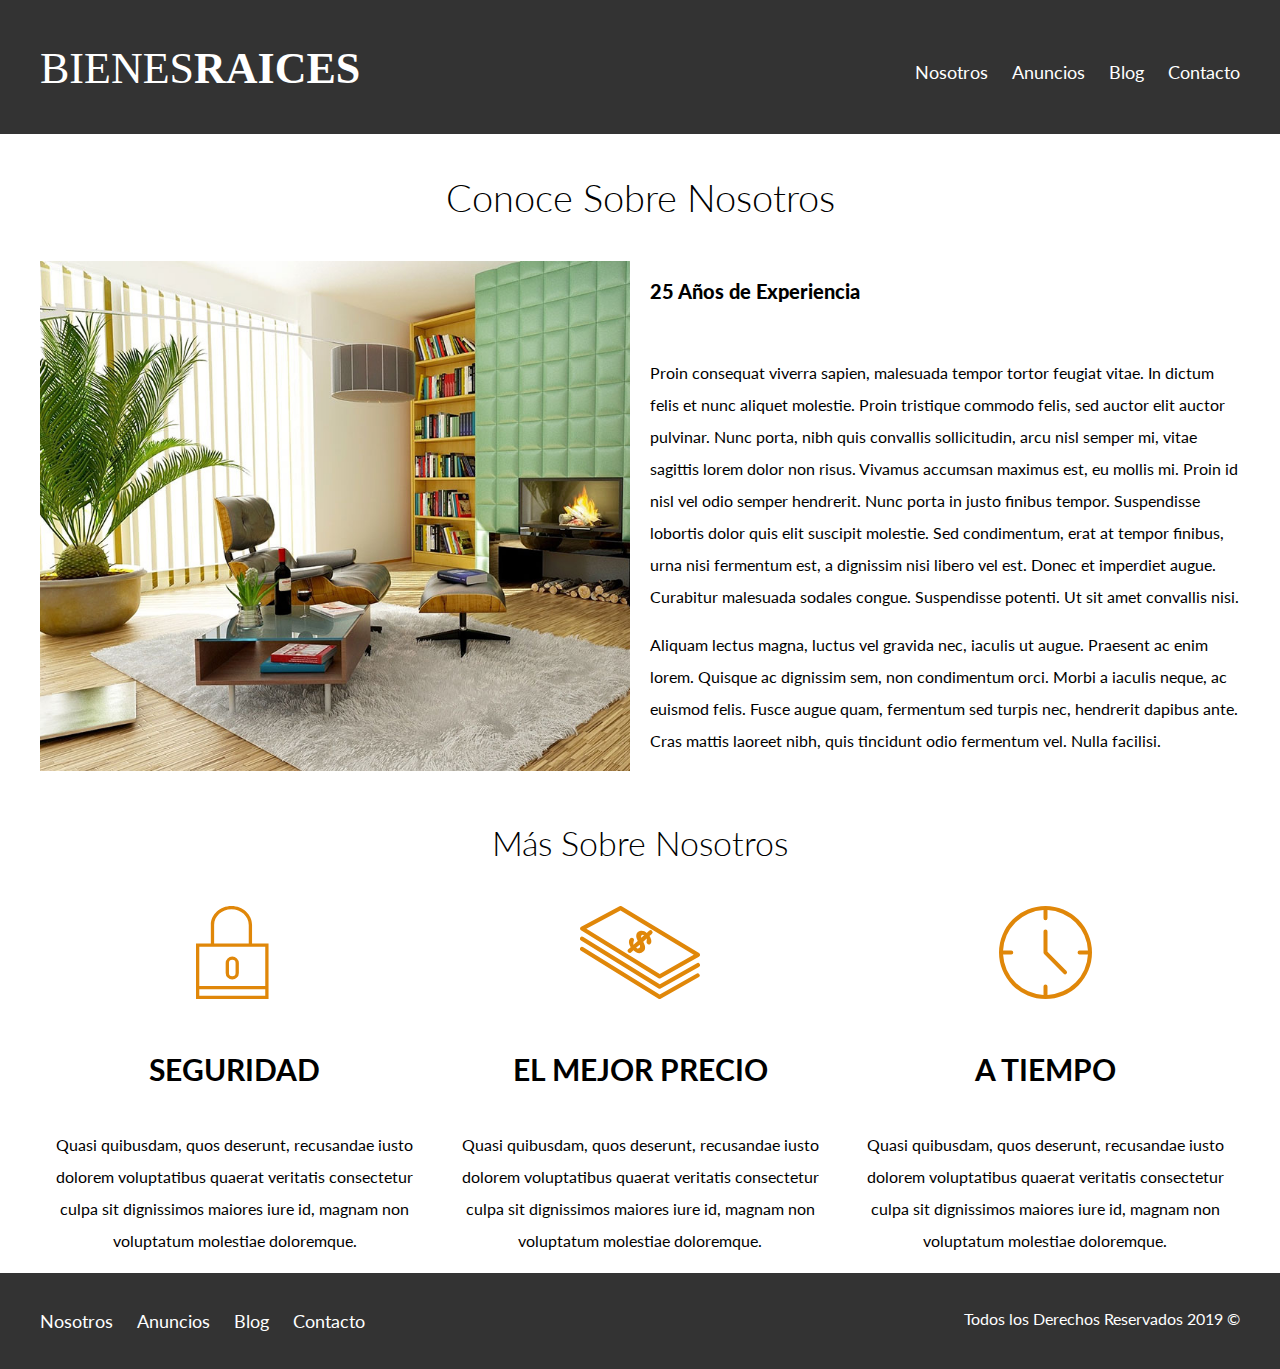
<file: nosotros.html>
<!DOCTYPE html>
<html lang="en">
<head>
    <meta charset="UTF-8">
    <title>Bienes Raices</title>
    <link rel="stylesheet" href="normalize.css">
    <link rel="stylesheet" href="css/estilos.css">
    <link href="https://fonts.googleapis.com/css?family=Lato:300,400,700,900" rel="stylesheet">
</head>
<body>

    <header class="site-header">
        <div class="contenedor header">
            <div class="logo-nav">
                <a href="/">
                    <img src="img/logo.svg" alt="Logotipo de Bienes Raices">
                </a>              

                <nav  class="navegar">
                    <a target="_blank" rel="noreferrer" href="nosotros.html">Nosotros</a>
                    <a target="_blank" rel="noreferrer" href="anuncios.html">Anuncios</a>
                    <a target="_blank" rel="noreferrer" href="blog.html">Blog</a>
                    <a target="_blank" rel="noreferrer" href="contacto.html">Contacto</a>
                </nav>
            </div>
        </div> 
    </header>

    <main class="contenedor">
        <h1 class="fw-300 centrar-texto">Conoce Sobre Nosotros</h1>

        <div class="contenido-nosotros">
            <div class="imagen">
                <img src="img/nosotros.jpg" alt="Imagen Sobre Nosotros">
            </div>
            <div class="texto-nosotros">
                <blockquote>25 Años de Experiencia</blockquote>

               <p>Proin consequat viverra sapien, malesuada tempor tortor feugiat vitae. In dictum felis et nunc aliquet molestie. Proin tristique commodo felis, sed auctor elit auctor pulvinar. Nunc porta, nibh quis convallis sollicitudin, arcu nisl semper mi, vitae sagittis lorem dolor non risus. Vivamus accumsan maximus est, eu mollis mi. Proin id nisl vel odio semper hendrerit. Nunc porta in justo finibus tempor. Suspendisse lobortis dolor quis elit suscipit molestie. Sed condimentum, erat at tempor finibus, urna nisi fermentum est, a dignissim nisi libero vel est. Donec et imperdiet augue. Curabitur malesuada sodales congue. Suspendisse potenti. Ut sit amet convallis nisi.</p>

               <p>Aliquam lectus magna, luctus vel gravida nec, iaculis ut augue. Praesent ac enim lorem. Quisque ac dignissim sem, non condimentum orci. Morbi a iaculis neque, ac euismod felis. Fusce augue quam, fermentum sed turpis nec, hendrerit dapibus ante. Cras mattis laoreet nibh, quis tincidunt odio fermentum vel. Nulla facilisi.</p> 
            </div>
        </div>
    </main>

    <section class="contenedor seccion">
        <h2 class="fw-300 centrar-texto">Más Sobre Nosotros</h2>

        <div class="iconos">
            <div class="icono">
                <img src="img/icono1.svg" alt="Icono Seguridad">
                <h3>Seguridad</h3>
                <p>Quasi quibusdam, quos deserunt, recusandae iusto dolorem voluptatibus quaerat veritatis consectetur culpa sit dignissimos maiores iure id, magnam non voluptatum molestiae doloremque.</p>
            </div>

            <div class="icono">
                <img src="img/icono2.svg" alt="Icono Mejor Precio">
                <h3>El Mejor Precio</h3>
                <p>Quasi quibusdam, quos deserunt, recusandae iusto dolorem voluptatibus quaerat veritatis consectetur culpa sit dignissimos maiores iure id, magnam non voluptatum molestiae doloremque.</p>
            </div>

            <div class="icono">
                <img src="img/icono3.svg" alt="Icono a Tiempo">
                <h3>A Tiempo</h3>
                <p>Quasi quibusdam, quos deserunt, recusandae iusto dolorem voluptatibus quaerat veritatis consectetur culpa sit dignissimos maiores iure id, magnam non voluptatum molestiae doloremque.</p>
            </div>
        </div>
    </section>

    <footer class="pie seccion">
        <div class="contenedor pie2">
            <nav class="navegar">
                <a target="_blank" rel="noreferrer" href="nosotros.html">Nosotros</a>
                <a target="_blank" rel="noreferrer" href="anuncios.html">Anuncios</a>
                <a target="_blank" rel="noreferrer" href="blog.html">Blog</a>
                <a target="_blank" rel="noreferrer" href="contacto.html">Contacto</a>
            </nav>
            <p class="derechos">Todos los Derechos Reservados 2019 &copy; </p>
        </div>
    </footer>
</body>
</html>
</file>
<file: css/estilos.css>
/*este contenido puede ser reutilizable*/

/* Generales */

    html {
            font-size: 62.5%; 
    }

    body {
        font-family: 'Lato', sans-serif;
        font-size: 1.6rem;
        line-height: 2;
    }

    img {
        max-width: 100%;
    }

    .contenedor {
        width: 95%;
        max-width: 120rem; /*  1200 X 00.625(valor de rem)- en este trabajo se tomo el valor de rem como 10px */
        margin: 0 auto;
    }

    h1 {
        font-size: 3.8rem;
    }

    .texto #titulo1{
       font-family: 'Baloo Bhai', cursive;
    }
    
    .texto #titulo2{
         font-family: 'Pacifico', cursive;
    }

    h2 {
        font-size: 3.4rem;
    }
    h3 {
        font-size: 3rem;
    }
    h4 {
        font-size: 2.6rem;
    }
    
    .nosotros {
        margin-top: 2rem;
        margin-bottom: 2rem;
    }
    .fw-300 {
        font-weight: 300;
    }
    .centrar-texto {
        text-align: center;
    }
    .d-block {
        display: block!important;
    }
    .contenido-centrado {
        max-width: 80rem;
    }

/* Cabecera */
    .site-header {
        background-color: #333333;
        padding: 1rem 0 3rem 0;
    }

    .site-header.cabecera {
        background-image: url(../img/header.jpg);
        background-position: center center;
        background-size: cover;
        height: 100vh;
        min-height: 60rem;
    }

    .header {
        height: 100%;
        display: flex;
        flex-direction: column;
        justify-content: space-between;
        text-align: center;
        text-align: left;
    }
   
    .header h1 {
        color: #ffffff;
        padding-bottom: 2rem;
        max-width: 60rem;
        line-height: 2;
    }

    .logo-nav {
        padding-top: 3rem;
        display: flex;
        justify-content: space-between;
        align-items: center;
    }


/** Menu **/
    .navegar a {
        color: white;
        text-decoration: none;
        font-size: 2.2rem;
        display: block;   
        display: inline-block;
        font-size: 1.8rem; 
        margin-right: 2rem;
    }

    .navegar a:last-of-type {
        margin: 0;
    }

    .navegar a:hover {
        color: #71B100;
    }

    .navegar:target {
        display: block;
    }
    .navegar {
        display: none;
        display: block;
    }

    /* Nosotros **/

    .contenido-nosotros {
        display: grid;
        grid-template-columns: repeat(2, 1fr);
        grid-column-gap: 2rem;
    }

    .texto-nosotros blockquote {
        font-weight: 900;
        font-size: 2rem;
        margin: 0;
        padding: 1rem 0 3rem 0;
    }



 /** Iconos **/

    .iconos {
        display: flex;
        justify-content: space-between;
    }

        .icono {
            text-align: center;
        }

        .icono {
            flex-basis: calc(33.3% - 1rem);
        }

        .icono h3 {
            text-transform: uppercase;
        }
    

/** Anuncios **/

    .anuncios{
        display: flex;
        justify-content: space-between;
        flex-wrap: wrap;
    }
        .anuncio {
            border: 1px solid #B5B5B5;
            background-color: #F5F5F5;
            margin-bottom: 2rem;
        }
        .anuncio {
            flex: 0 0 calc(33.3% - 1rem);
        }

    .canuncio {
        padding: 2rem;
    }
    .canuncio h3, .canuncio p  {
        margin: 0;
    }

    .precio {
        color: #71B100;
        font-weight: 700;
    }

    .caracteristicas {
        list-style: none;
        padding: 0;
        display: flex;
        justify-content: space-evenly;
        flex: 1;
        max-width: 500px;
    }
    .caracteristicas li {
        display: flex;
    }
    .caracteristicas li img {
        margin-right: 2rem;
    }

    .ver-todas {
        display: flex;
        justify-content: flex-end;
    }

    /** Anuncio **/
    .resumen-propiedad {
        display: flex;
        justify-content: space-between;
        align-items: center;
    }

/** Contacto **/
    .contacto p {
        font-size: 1.4rem;
        color: #4f4f4f;
        margin: 2rem 0 0 0;
    }
    legend {
        font-size: 2rem;
        color: #4f4f4f;
    }
    label {
        color: #333333;
        font-weight: 700;
        text-transform: uppercase;
        display: block;
    }
    input:not([type="submit"]),
    textarea,  select {
        padding: 1rem;
        display: block;
        width: 100%;
        background-color: #e1e1e1;
        margin-bottom: 2rem;
        border: none;
        border-radius: 1rem;
    }
    input[type="radio"]{
        width: auto;
        margin: 0;
    }
    select {
        -webkit-appearance: none;
        appearance: none;
    }
    textarea {
        height: 20rem;
    }
    .forma-contacto {
        max-width:30rem;
        display: flex;
        justify-content: space-between;
        align-items: center;
    }
    .imagen-contacto {
        background-image: url(../img/encuentra.jpg);
        background-position: center center;
        background-size: cover;
        height: 40rem;
        display: flex;
        align-items: center;
    }
    .contacto {
        flex: 0 0 95%;
        color: #ffffff;
    }
    .contacto p {
        font-size: 1.8rem;
    }
    


/** Blog **/

    .seccion-blogs {
        display: flex;
        justify-content: space-between;
    }
    .seccion-blogs .blog {
        flex-basis: 60%;
    }
    .seccion-blogs .testimonial {
        flex-basis: calc(40% - 2rem);
    }

    .entrada {
        margin-bottom: 2rem;
        display: flex;
        justify-content: space-between;
    }    
    .entrada:last-of-type {
        margin-bottom: 0;
    }
    .entrada .imagen {
        flex-basis: 40%;
    }
    .entrada .articulo{
        flex-basis: calc(60% - 3rem);
    }

    .articulo a {
        color: #000000;
        text-decoration: none;
    }
    .articulo h4 {
        margin: 0;
        line-height: 1.4;
    }
    .articulo h4::after {
        content: '';
        display: block;
        width: 15rem;
        height: .5rem;
        background-color: #71B100;
        margin-top: 1rem;
    }
    .articulo span {
        color: #E08709;
    }


/** Testimonial **/
    .testimonio {
        background-color: #71B100;
        font-size: 2.4rem;
        padding: 2rem;
        color: #ffffff;
        border-radius: 2rem;
    }
    .testimonio  p {
        text-align: right;
    }
    .testimonio blockquote::before {
        content: '';
        background-image: url(../img/comilla.svg);
        width: 4rem;
        height: 4rem;
        position: absolute;
        left: -2rem;
    }
    .testimonio blockquote {
        position: relative;
        padding-left: 5rem;
        font-weight: 300;
    }

/** Pie de pagina **/
    .pie {
        background-color: #333333;
        margin: 0;
    }
    .pie2 {
        padding: 3rem 0;
        text-align: center;
    }
    .pie2 {
        display: flex;
        justify-content: space-between;
    }
    .pie nav {
        display: none;
    }
        .pie nav {
            display: block;
        }
    .derechos {
        margin: 0;
        color: #ffffff;
    }

    
/** Botones **/
    .boton {
        color: #ffffff;
        font-weight: 700;
        text-decoration: none;
        font-size: 1.8rem;
        padding: 1rem 3rem;
        margin-top: 3rem;
        display: inline-block;
        text-align: center;
        border: none;
        display: block;
        flex: 0 0 100%;
    }

    .boton {
            display: inline-block;
            flex: 0 0 auto;
        }

    .boton:hover {
        cursor: pointer;
    }
    .boton-amarillo {
        background-color: #E08709;
    }
    .boton-verde {
        background-color: #71B100;
    }
</file>
